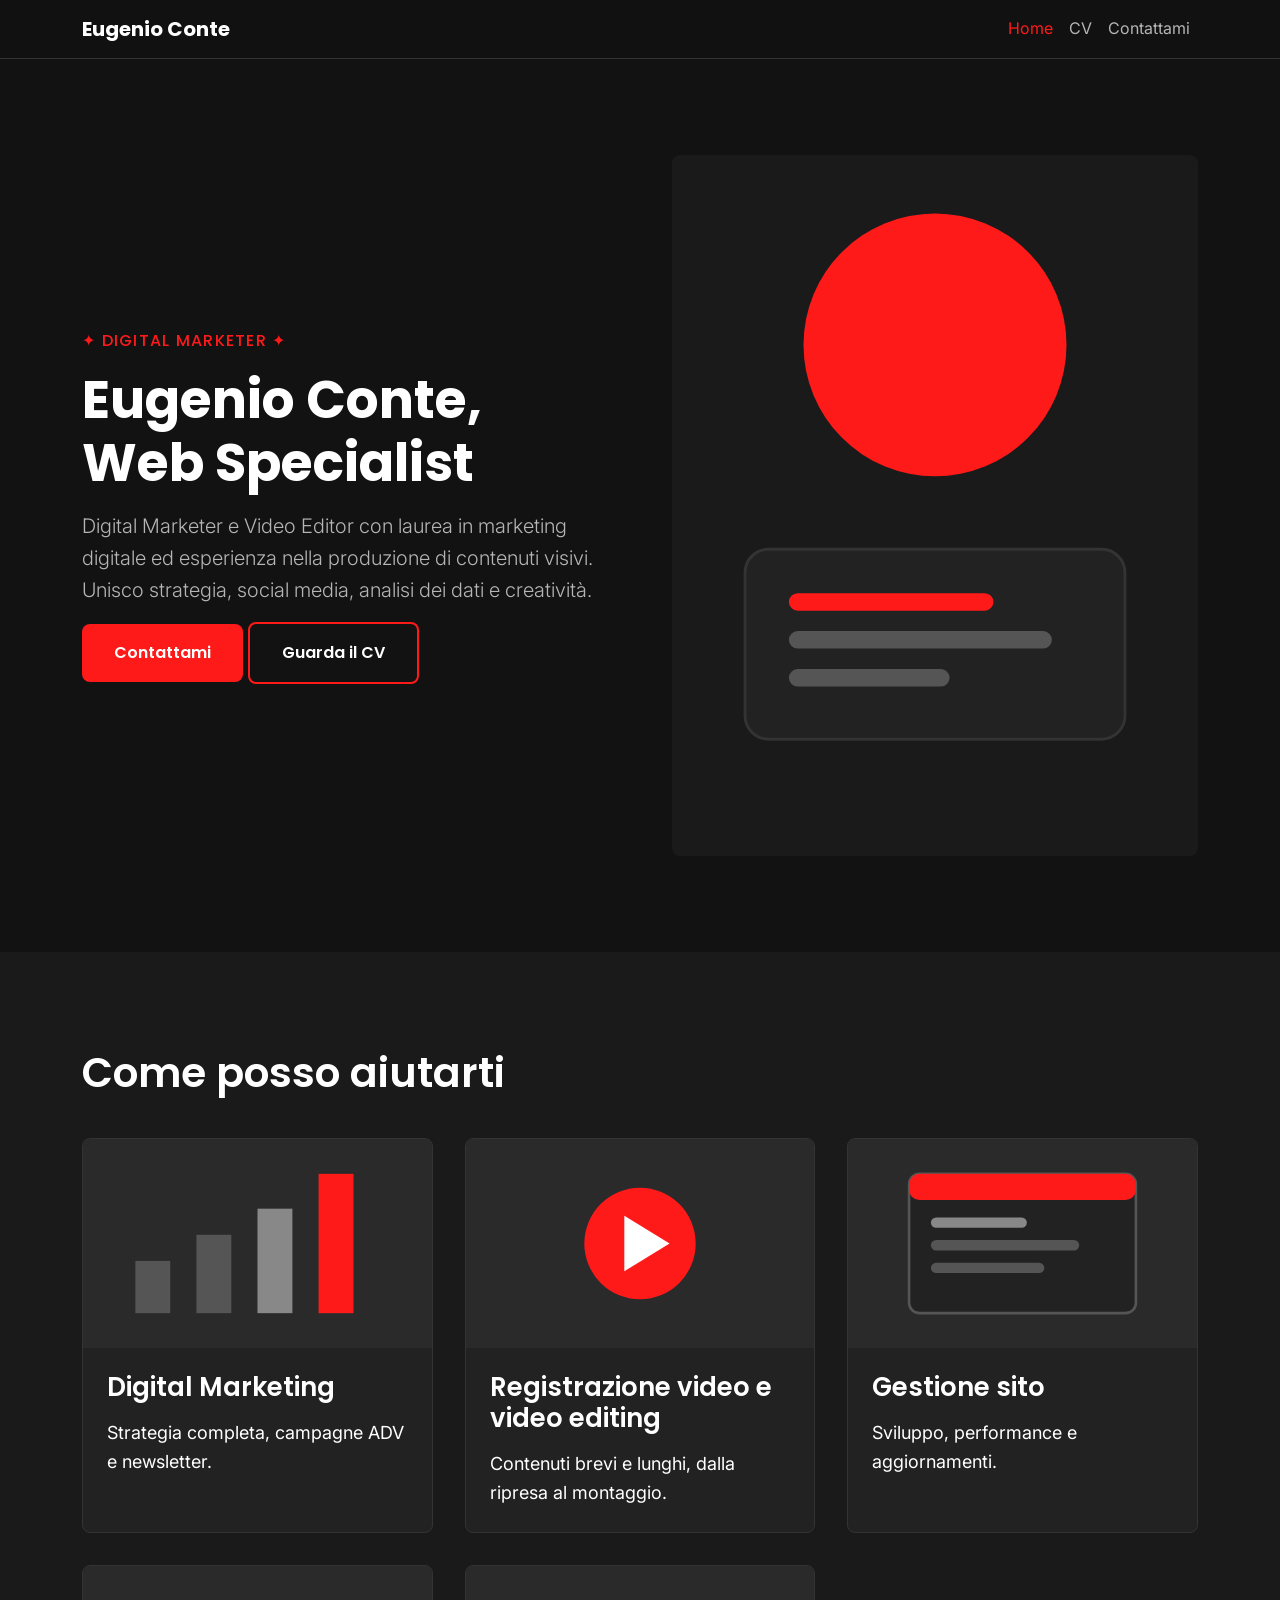
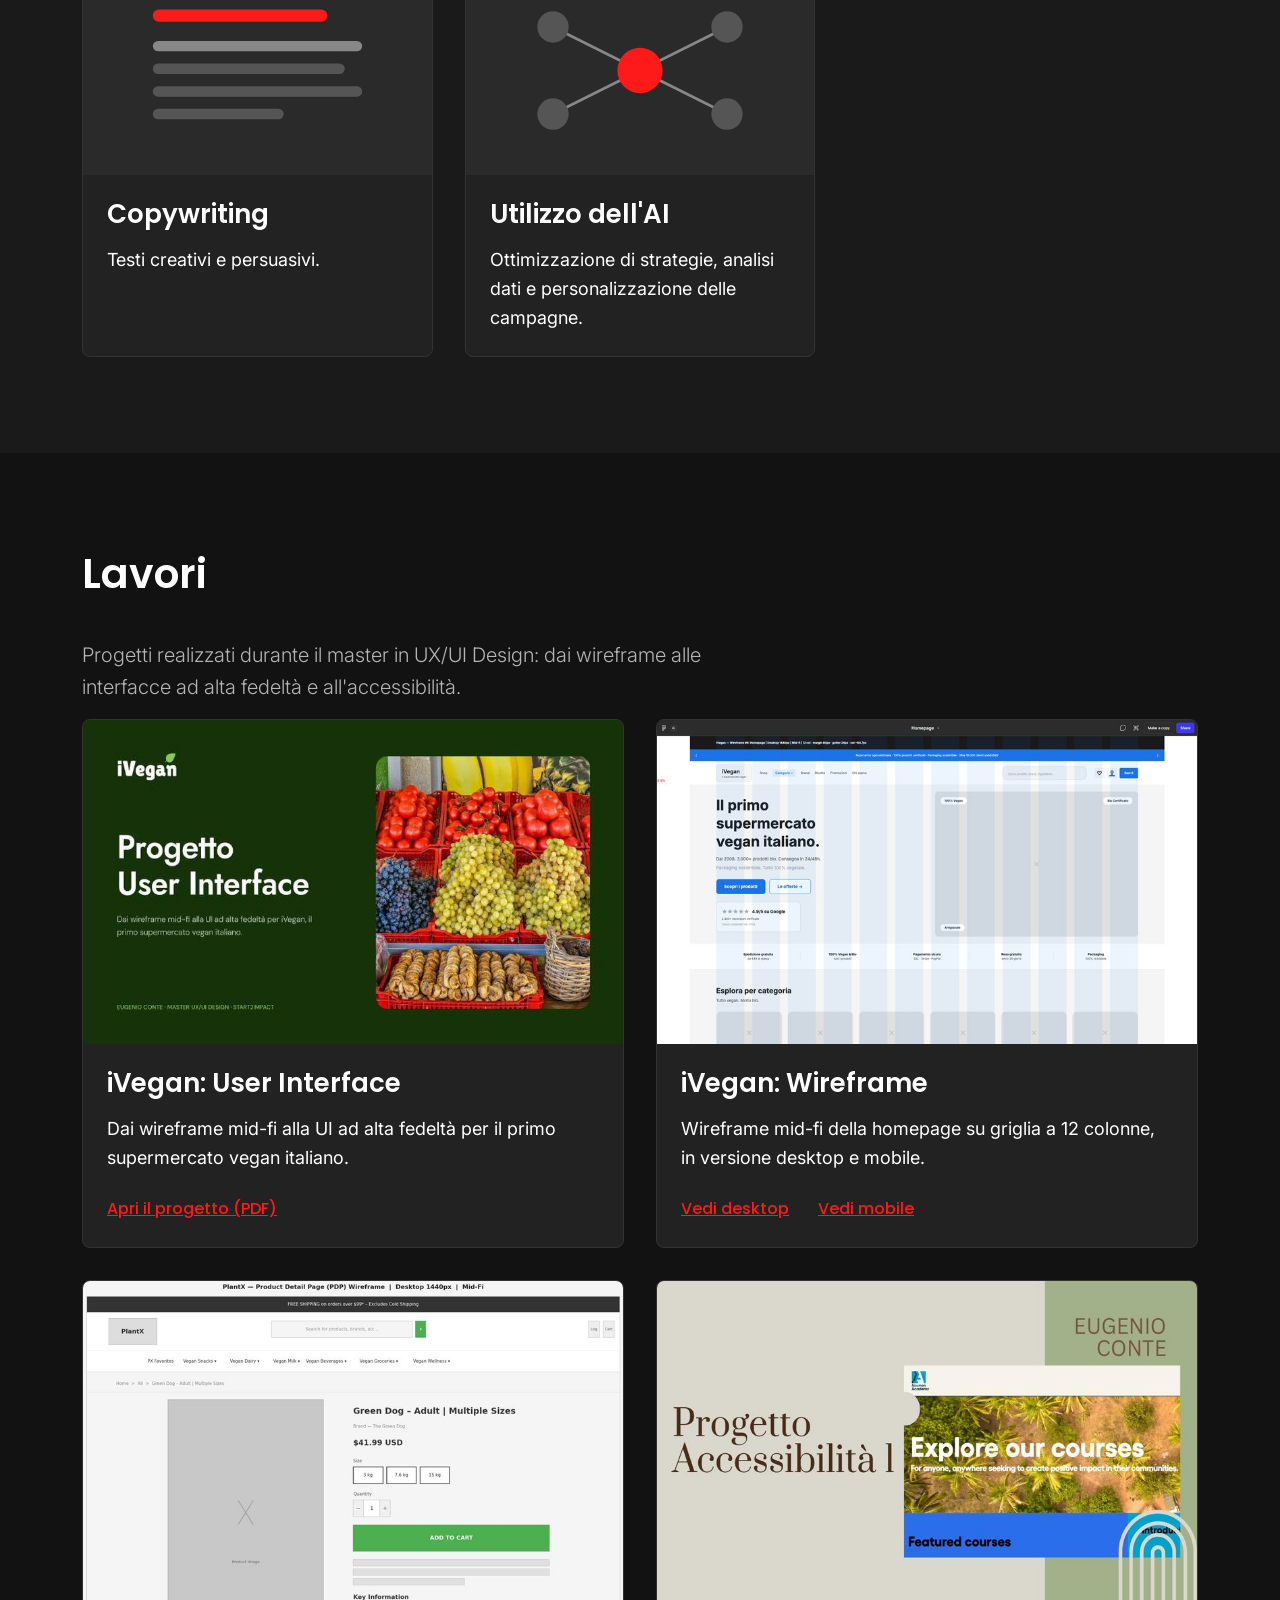
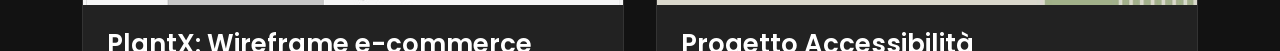
<file: index.html>
<!DOCTYPE html>
<html lang="it">
<head>
  <meta charset="UTF-8">
  <meta name="viewport" content="width=device-width, initial-scale=1">
  <title>Eugenio Conte | Web Specialist e Digital Marketer</title>
  <meta name="description" content="Portfolio di Eugenio Conte, Web Specialist e Digital Marketer: strategie digitali, campagne ADV, video editing, copywriting e gestione siti web.">

  <meta property="og:type" content="website">
  <meta property="og:title" content="Eugenio Conte | Web Specialist e Digital Marketer">
  <meta property="og:description" content="Strategie digitali, campagne ADV, video editing e gestione siti web: scopri i miei lavori.">
  <meta property="og:image" content="img/og-cover.svg">
  <meta property="og:locale" content="it_IT">

  <link rel="icon" href="img/favicon.svg" type="image/svg+xml">
  <link rel="preconnect" href="https://fonts.googleapis.com">
  <link rel="preconnect" href="https://fonts.gstatic.com" crossorigin>
  <link href="https://fonts.googleapis.com/css2?family=Inter:wght@400;500&family=Poppins:wght@500;600;700&display=swap" rel="stylesheet">
  <link href="https://cdn.jsdelivr.net/npm/bootstrap@5.3.3/dist/css/bootstrap.min.css" rel="stylesheet">
  <link rel="stylesheet" href="css/style.css">
</head>
<body>

  <header class="sticky-top">
    <nav class="navbar navbar-expand-md site-nav" aria-label="Navigazione principale">
      <div class="container">
        <a class="navbar-brand" href="index.html">Eugenio Conte</a>
        <button class="navbar-toggler" type="button" data-bs-toggle="collapse" data-bs-target="#menu" aria-controls="menu" aria-expanded="false" aria-label="Apri il menu">
          <span class="navbar-toggler-icon"></span>
        </button>
        <div class="collapse navbar-collapse" id="menu">
          <ul class="navbar-nav ms-auto">
            <li class="nav-item"><a class="nav-link active" aria-current="page" href="index.html">Home</a></li>
            <li class="nav-item"><a class="nav-link" href="cv.html">CV</a></li>
            <li class="nav-item"><a class="nav-link" href="contattami.html">Contattami</a></li>
          </ul>
        </div>
      </div>
    </nav>
  </header>

  <main>
    <section class="hero">
      <div class="container hero__inner">
        <div class="hero__text">
          <p class="eyebrow">&#10022; Digital Marketer &#10022;</p>
          <h1>Eugenio Conte, Web Specialist</h1>
          <p class="lead">Digital Marketer e Video Editor con laurea in marketing digitale ed esperienza nella produzione di contenuti visivi. Unisco strategia, social media, analisi dei dati e creatività.</p>
          <a href="contattami.html" class="btn-brand">Contattami</a>
          <a href="cv.html" class="btn-outline-brand">Guarda il CV</a>
        </div>
        <picture>
          <source media="(max-width: 400px)" srcset="img/hero-vertical.svg">
          <img src="img/hero-wide.svg" alt="Composizione astratta con forme geometriche rosse su sfondo scuro" width="560" height="360">
        </picture>
      </div>
    </section>

    <section class="section section--alt" id="servizi">
      <div class="container">
        <h2>Come posso aiutarti</h2>
        <div class="card-grid">
          <article class="card-item">
            <img src="img/service-marketing.svg" alt="Illustrazione di un grafico in crescita" width="400" height="240" loading="lazy">
            <div class="card-item__body">
              <h3>Digital Marketing</h3>
              <p>Strategia completa, campagne ADV e newsletter.</p>
            </div>
          </article>
          <article class="card-item">
            <img src="img/service-video.svg" alt="Illustrazione di un pulsante play" width="400" height="240" loading="lazy">
            <div class="card-item__body">
              <h3>Registrazione video e video editing</h3>
              <p>Contenuti brevi e lunghi, dalla ripresa al montaggio.</p>
            </div>
          </article>
          <article class="card-item">
            <img src="img/service-site.svg" alt="Illustrazione di una pagina web" width="400" height="240" loading="lazy">
            <div class="card-item__body">
              <h3>Gestione sito</h3>
              <p>Sviluppo, performance e aggiornamenti.</p>
            </div>
          </article>
          <article class="card-item">
            <img src="img/service-copy.svg" alt="Illustrazione di un blocco di testo" width="400" height="240" loading="lazy">
            <div class="card-item__body">
              <h3>Copywriting</h3>
              <p>Testi creativi e persuasivi.</p>
            </div>
          </article>
          <article class="card-item">
            <img src="img/service-ai.svg" alt="Illustrazione di una rete di nodi" width="400" height="240" loading="lazy">
            <div class="card-item__body">
              <h3>Utilizzo dell'AI</h3>
              <p>Ottimizzazione di strategie, analisi dati e personalizzazione delle campagne.</p>
            </div>
          </article>
        </div>
      </div>
    </section>

    <section class="section" id="lavori">
      <div class="container">
        <h2>Lavori</h2>
        <p class="lead">Progetti realizzati durante il master in UX/UI Design: dai wireframe alle interfacce ad alta fedeltà e all'accessibilità.</p>
        <div class="card-grid card-grid--2">
          <article class="card-item">
            <img src="img/projects/ivegan-ui-cover.jpg" alt="Copertina del progetto User Interface di iVegan, con frutta e verdura su sfondo verde scuro" width="800" height="480" loading="lazy">
            <div class="card-item__body">
              <h3>iVegan: User Interface</h3>
              <p>Dai wireframe mid-fi alla UI ad alta fedeltà per il primo supermercato vegan italiano.</p>
              <a href="pdf/ivegan-user-interface.pdf" class="card-link" target="_blank" rel="noopener">Apri il progetto (PDF)</a>
            </div>
          </article>
          <article class="card-item">
            <img src="img/projects/ivegan-wireframe-cover.jpg" alt="Wireframe della homepage desktop di iVegan con griglia a 12 colonne" width="800" height="480" loading="lazy">
            <div class="card-item__body">
              <h3>iVegan: Wireframe</h3>
              <p>Wireframe mid-fi della homepage su griglia a 12 colonne, in versione desktop e mobile.</p>
              <a href="img/projects/ivegan-wireframe-desktop.png" class="card-link" target="_blank" rel="noopener">Vedi desktop</a>
              <a href="img/projects/ivegan-wireframe-mobile.png" class="card-link" target="_blank" rel="noopener">Vedi mobile</a>
            </div>
          </article>
          <article class="card-item">
            <img src="img/projects/plantx-wireframe-cover.jpg" alt="Wireframe della pagina prodotto desktop di PlantX" width="800" height="480" loading="lazy">
            <div class="card-item__body">
              <h3>PlantX: Wireframe e-commerce</h3>
              <p>Wireframe di pagina prodotto e homepage per un e-commerce food, per desktop e mobile.</p>
              <a href="img/projects/plantx-wireframe-desktop.png" class="card-link" target="_blank" rel="noopener">Vedi desktop</a>
              <a href="img/projects/plantx-wireframe-mobile.png" class="card-link" target="_blank" rel="noopener">Vedi mobile</a>
            </div>
          </article>
          <article class="card-item">
            <img src="img/projects/accessibilita-cover.jpg" alt="Copertina del progetto sull'accessibilità" width="800" height="480" loading="lazy">
            <div class="card-item__body">
              <h3>Progetto Accessibilità</h3>
              <p>Analisi e miglioramento dell'accessibilità di un'interfaccia digitale (Acumen Academy).</p>
              <a href="pdf/progetto-accessibilita.pdf" class="card-link" target="_blank" rel="noopener">Apri il progetto (PDF)</a>
            </div>
          </article>
        </div>
      </div>
    </section>
  </main>

  <footer class="site-footer">
    <div class="container">
      <p>&copy; 2026 Eugenio Conte. Tutti i diritti riservati.</p>
    </div>
  </footer>

  <script src="https://cdn.jsdelivr.net/npm/bootstrap@5.3.3/dist/js/bootstrap.bundle.min.js"></script>
</body>
</html>
</file>
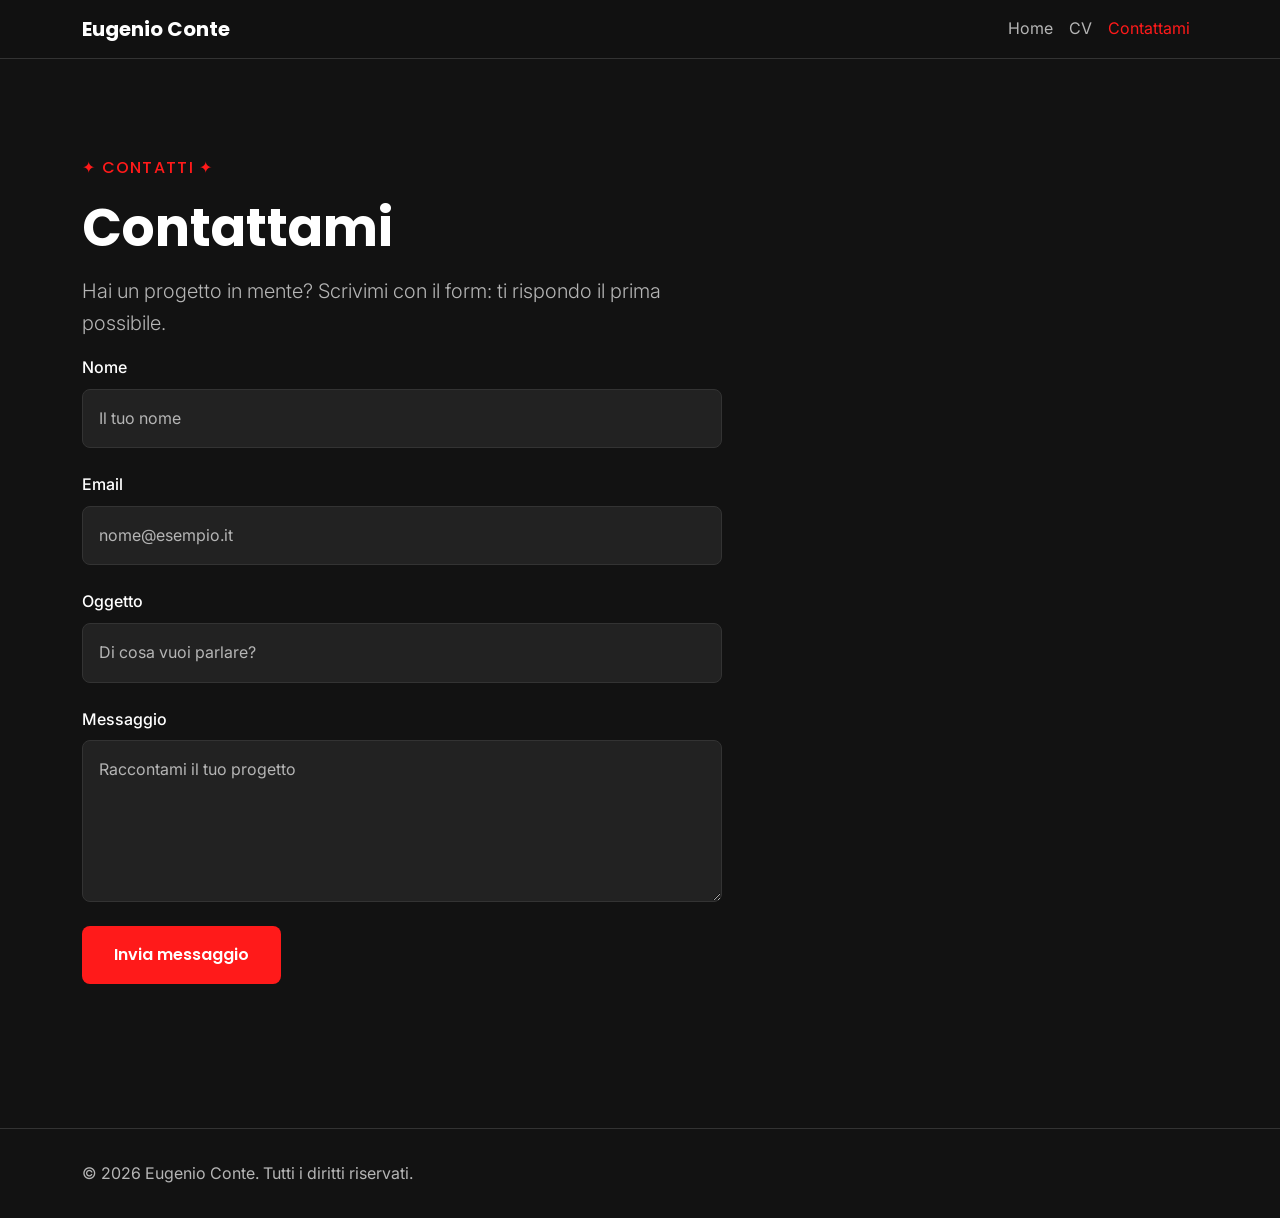
<file: contattami.html>
<!DOCTYPE html>
<html lang="it">
<head>
  <meta charset="UTF-8">
  <meta name="viewport" content="width=device-width, initial-scale=1">
  <title>Contattami | Eugenio Conte, Web Specialist e Digital Marketer</title>
  <meta name="description" content="Scrivi a Eugenio Conte per un progetto di digital marketing, video editing o gestione sito: compila il form e riceverai una risposta.">

  <meta property="og:type" content="website">
  <meta property="og:title" content="Contattami | Eugenio Conte">
  <meta property="og:description" content="Hai un progetto in mente? Scrivimi tramite il form.">
  <meta property="og:image" content="img/og-cover.svg">
  <meta property="og:locale" content="it_IT">

  <link rel="icon" href="img/favicon.svg" type="image/svg+xml">
  <link rel="preconnect" href="https://fonts.googleapis.com">
  <link rel="preconnect" href="https://fonts.gstatic.com" crossorigin>
  <link href="https://fonts.googleapis.com/css2?family=Inter:wght@400;500&family=Poppins:wght@500;600;700&display=swap" rel="stylesheet">
  <link href="https://cdn.jsdelivr.net/npm/bootstrap@5.3.3/dist/css/bootstrap.min.css" rel="stylesheet">
  <link rel="stylesheet" href="css/style.css">
</head>
<body>

  <header class="sticky-top">
    <nav class="navbar navbar-expand-md site-nav" aria-label="Navigazione principale">
      <div class="container">
        <a class="navbar-brand" href="index.html">Eugenio Conte</a>
        <button class="navbar-toggler" type="button" data-bs-toggle="collapse" data-bs-target="#menu" aria-controls="menu" aria-expanded="false" aria-label="Apri il menu">
          <span class="navbar-toggler-icon"></span>
        </button>
        <div class="collapse navbar-collapse" id="menu">
          <ul class="navbar-nav ms-auto">
            <li class="nav-item"><a class="nav-link" href="index.html">Home</a></li>
            <li class="nav-item"><a class="nav-link" href="cv.html">CV</a></li>
            <li class="nav-item"><a class="nav-link active" aria-current="page" href="contattami.html">Contattami</a></li>
          </ul>
        </div>
      </div>
    </nav>
  </header>

  <main>
    <section class="section">
      <div class="container">
        <p class="eyebrow">&#10022; Contatti &#10022;</p>
        <h1>Contattami</h1>
        <p class="lead">Hai un progetto in mente? Scrivimi con il form: ti rispondo il prima possibile.</p>

        <form action="https://formsubmit.co/eugenio.conte.dm@gmail.com" method="post" class="form" id="contact-form">
          <input type="hidden" name="_subject" value="Nuovo messaggio dal portfolio">
          <input type="hidden" name="_template" value="table">
          <div class="field">
            <label for="nome">Nome</label>
            <input type="text" id="nome" name="nome" placeholder="Il tuo nome" autocomplete="name" required>
          </div>
          <div class="field">
            <label for="email">Email</label>
            <input type="email" id="email" name="email" placeholder="nome@esempio.it" autocomplete="email" required>
          </div>
          <div class="field">
            <label for="oggetto">Oggetto</label>
            <input type="text" id="oggetto" name="oggetto" placeholder="Di cosa vuoi parlare?" required>
          </div>
          <div class="field">
            <label for="messaggio">Messaggio</label>
            <textarea id="messaggio" name="messaggio" rows="5" placeholder="Raccontami il tuo progetto" required></textarea>
          </div>
          <button type="submit" class="btn-brand">Invia messaggio</button>
          <p class="form__status" id="form-status" role="status"></p>
        </form>
      </div>
    </section>
  </main>

  <footer class="site-footer">
    <div class="container">
      <p>&copy; 2026 Eugenio Conte. Tutti i diritti riservati.</p>
    </div>
  </footer>

  <script src="https://cdn.jsdelivr.net/npm/bootstrap@5.3.3/dist/js/bootstrap.bundle.min.js"></script>
</body>
</html>
</file>
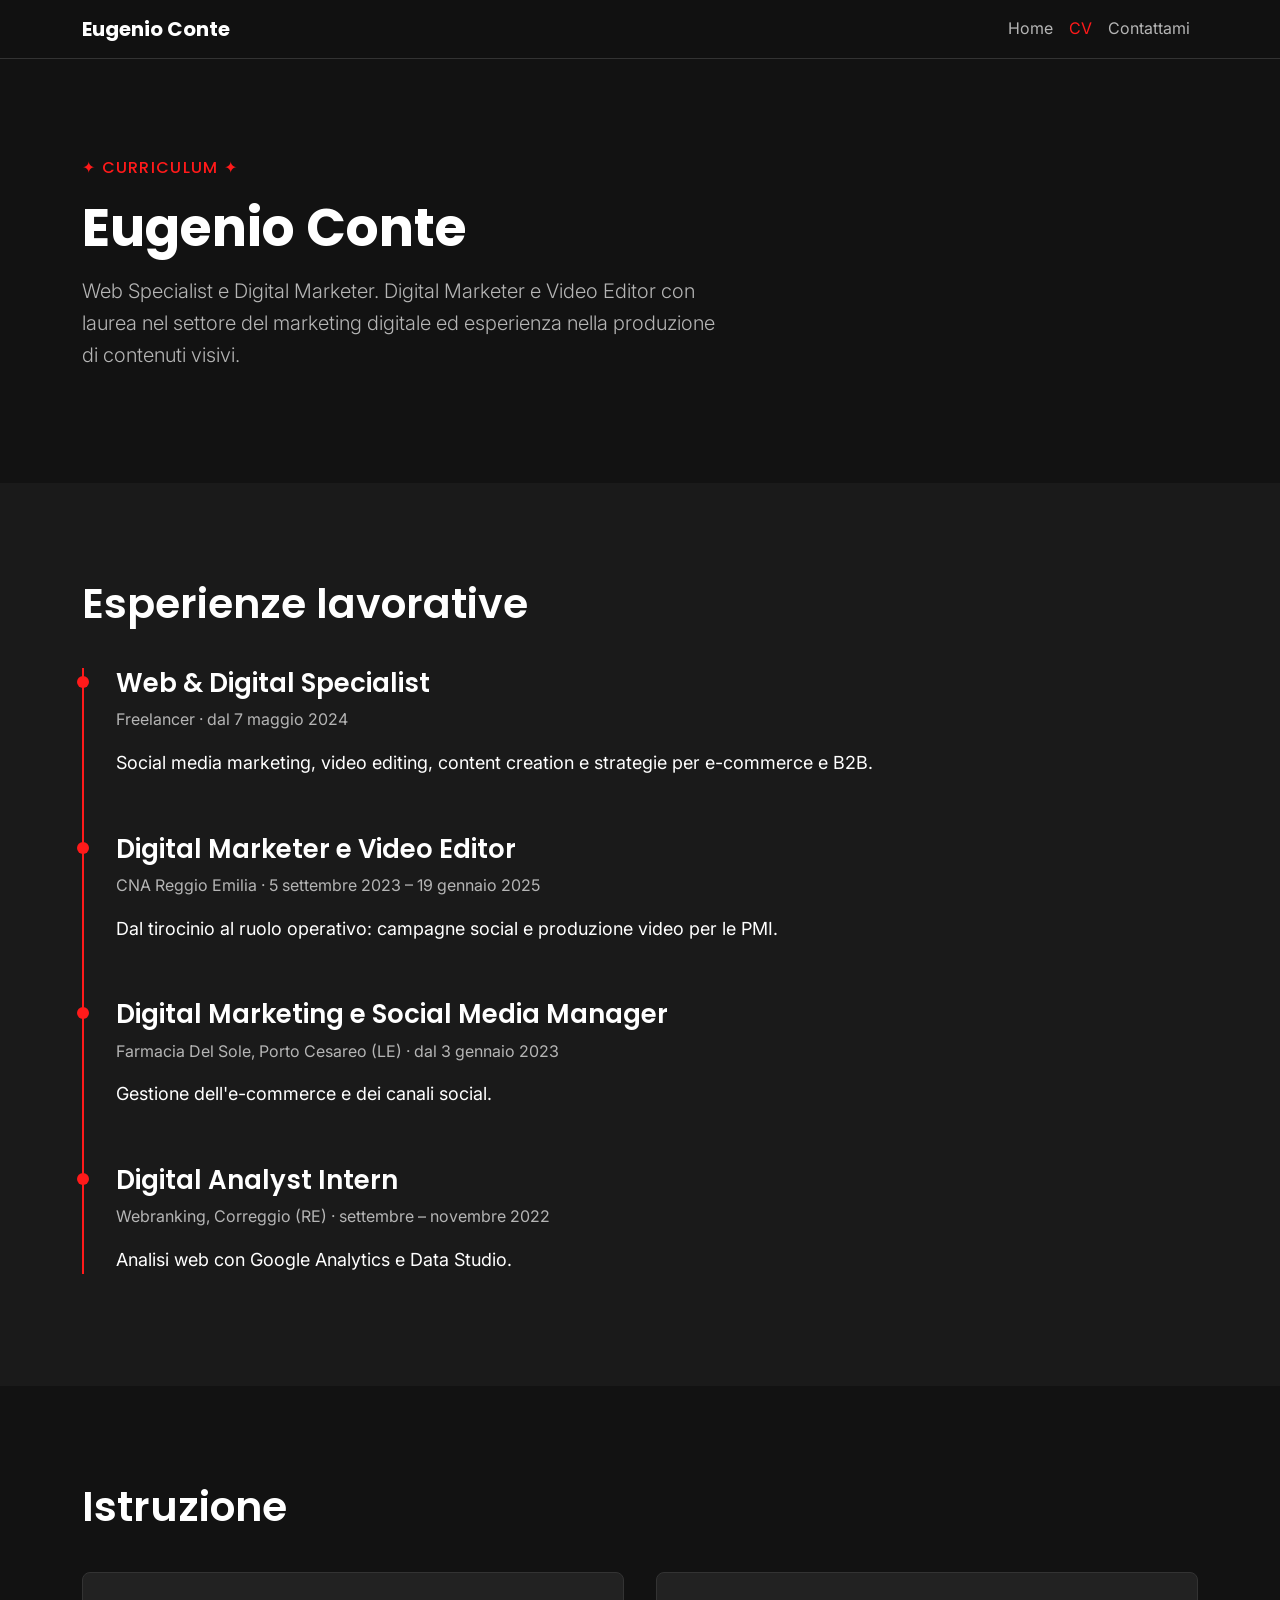
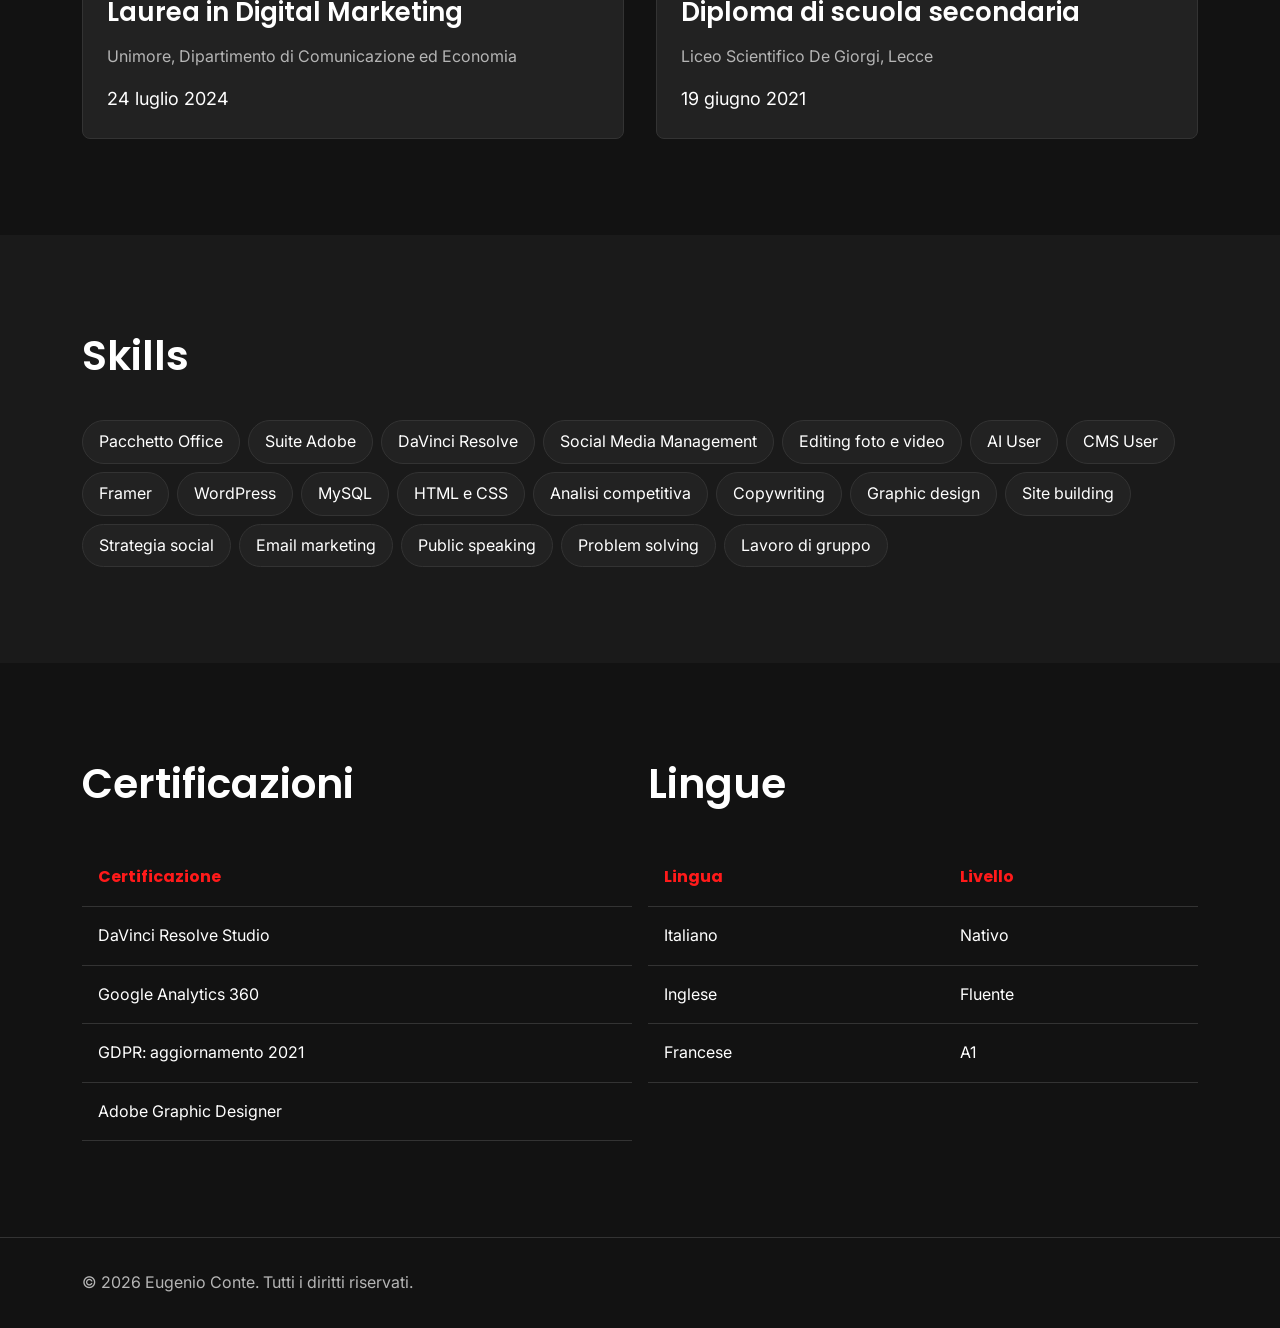
<file: cv.html>
<!DOCTYPE html>
<html lang="it">
<head>
  <meta charset="UTF-8">
  <meta name="viewport" content="width=device-width, initial-scale=1">
  <title>CV | Eugenio Conte, Web Specialist e Digital Marketer</title>
  <meta name="description" content="Curriculum di Eugenio Conte: esperienze lavorative, istruzione, skills, certificazioni e lingue.">

  <meta property="og:type" content="profile">
  <meta property="og:title" content="CV | Eugenio Conte">
  <meta property="og:description" content="Esperienze, istruzione, skills, certificazioni e lingue di Eugenio Conte.">
  <meta property="og:image" content="img/og-cover.svg">
  <meta property="og:locale" content="it_IT">

  <link rel="icon" href="img/favicon.svg" type="image/svg+xml">
  <link rel="preconnect" href="https://fonts.googleapis.com">
  <link rel="preconnect" href="https://fonts.gstatic.com" crossorigin>
  <link href="https://fonts.googleapis.com/css2?family=Inter:wght@400;500&family=Poppins:wght@500;600;700&display=swap" rel="stylesheet">
  <link href="https://cdn.jsdelivr.net/npm/bootstrap@5.3.3/dist/css/bootstrap.min.css" rel="stylesheet">
  <link rel="stylesheet" href="css/style.css">
</head>
<body>

  <header class="sticky-top">
    <nav class="navbar navbar-expand-md site-nav" aria-label="Navigazione principale">
      <div class="container">
        <a class="navbar-brand" href="index.html">Eugenio Conte</a>
        <button class="navbar-toggler" type="button" data-bs-toggle="collapse" data-bs-target="#menu" aria-controls="menu" aria-expanded="false" aria-label="Apri il menu">
          <span class="navbar-toggler-icon"></span>
        </button>
        <div class="collapse navbar-collapse" id="menu">
          <ul class="navbar-nav ms-auto">
            <li class="nav-item"><a class="nav-link" href="index.html">Home</a></li>
            <li class="nav-item"><a class="nav-link active" aria-current="page" href="cv.html">CV</a></li>
            <li class="nav-item"><a class="nav-link" href="contattami.html">Contattami</a></li>
          </ul>
        </div>
      </div>
    </nav>
  </header>

  <main>
    <section class="section">
      <div class="container">
        <p class="eyebrow">&#10022; Curriculum &#10022;</p>
        <h1>Eugenio Conte</h1>
        <p class="lead">Web Specialist e Digital Marketer. Digital Marketer e Video Editor con laurea nel settore del marketing digitale ed esperienza nella produzione di contenuti visivi.</p>
      </div>
    </section>

    <section class="section section--alt" id="esperienze">
      <div class="container">
        <h2>Esperienze lavorative</h2>
        <ol class="timeline">
          <li>
            <h3>Web &amp; Digital Specialist</h3>
            <p class="meta">Freelancer &middot; dal 7 maggio 2024</p>
            <p>Social media marketing, video editing, content creation e strategie per e-commerce e B2B.</p>
          </li>
          <li>
            <h3>Digital Marketer e Video Editor</h3>
            <p class="meta">CNA Reggio Emilia &middot; 5 settembre 2023 &ndash; 19 gennaio 2025</p>
            <p>Dal tirocinio al ruolo operativo: campagne social e produzione video per le PMI.</p>
          </li>
          <li>
            <h3>Digital Marketing e Social Media Manager</h3>
            <p class="meta">Farmacia Del Sole, Porto Cesareo (LE) &middot; dal 3 gennaio 2023</p>
            <p>Gestione dell'e-commerce e dei canali social.</p>
          </li>
          <li>
            <h3>Digital Analyst Intern</h3>
            <p class="meta">Webranking, Correggio (RE) &middot; settembre &ndash; novembre 2022</p>
            <p>Analisi web con Google Analytics e Data Studio.</p>
          </li>
        </ol>
      </div>
    </section>

    <section class="section" id="istruzione">
      <div class="container">
        <h2>Istruzione</h2>
        <div class="card-grid card-grid--2">
          <article class="card-item">
            <div class="card-item__body">
              <h3>Laurea in Digital Marketing</h3>
              <p class="meta">Unimore, Dipartimento di Comunicazione ed Economia</p>
              <p>24 luglio 2024</p>
            </div>
          </article>
          <article class="card-item">
            <div class="card-item__body">
              <h3>Diploma di scuola secondaria</h3>
              <p class="meta">Liceo Scientifico De Giorgi, Lecce</p>
              <p>19 giugno 2021</p>
            </div>
          </article>
        </div>
      </div>
    </section>

    <section class="section section--alt" id="skills">
      <div class="container">
        <h2>Skills</h2>
        <ul class="tags">
          <li>Pacchetto Office</li>
          <li>Suite Adobe</li>
          <li>DaVinci Resolve</li>
          <li>Social Media Management</li>
          <li>Editing foto e video</li>
          <li>AI User</li>
          <li>CMS User</li>
          <li>Framer</li>
          <li>WordPress</li>
          <li>MySQL</li>
          <li>HTML e CSS</li>
          <li>Analisi competitiva</li>
          <li>Copywriting</li>
          <li>Graphic design</li>
          <li>Site building</li>
          <li>Strategia social</li>
          <li>Email marketing</li>
          <li>Public speaking</li>
          <li>Problem solving</li>
          <li>Lavoro di gruppo</li>
        </ul>
      </div>
    </section>

    <section class="section" id="certificazioni">
      <div class="container">
        <div class="row gx-3 gy-5">
          <div class="col-12 col-md-6">
            <h2>Certificazioni</h2>
            <table class="data-table">
              <caption class="visually-hidden">Elenco delle certificazioni</caption>
              <thead>
                <tr><th scope="col">Certificazione</th></tr>
              </thead>
              <tbody>
                <tr><td>DaVinci Resolve Studio</td></tr>
                <tr><td>Google Analytics 360</td></tr>
                <tr><td>GDPR: aggiornamento 2021</td></tr>
                <tr><td>Adobe Graphic Designer</td></tr>
              </tbody>
            </table>
          </div>
          <div class="col-12 col-md-6">
            <h2>Lingue</h2>
            <table class="data-table">
              <caption class="visually-hidden">Livelli linguistici</caption>
              <thead>
                <tr><th scope="col">Lingua</th><th scope="col">Livello</th></tr>
              </thead>
              <tbody>
                <tr><td>Italiano</td><td>Nativo</td></tr>
                <tr><td>Inglese</td><td>Fluente</td></tr>
                <tr><td>Francese</td><td>A1</td></tr>
              </tbody>
            </table>
          </div>
        </div>
      </div>
    </section>
  </main>

  <footer class="site-footer">
    <div class="container">
      <p>&copy; 2026 Eugenio Conte. Tutti i diritti riservati.</p>
    </div>
  </footer>

  <script src="https://cdn.jsdelivr.net/npm/bootstrap@5.3.3/dist/js/bootstrap.bundle.min.js"></script>
</body>
</html>
</file>
<file: css/style.css>
*,
*::before,
*::after {
  box-sizing: border-box;
}

html {
  scroll-behavior: smooth;
}

body {
  margin: 0;
  background-color: #121212;
  color: #ffffff;
  font-family: "Inter", sans-serif;
  font-size: 1.125rem;
  line-height: 1.6;
}

img,
picture {
  display: block;
  max-width: 100%;
  height: auto;
}

h1,
h2,
h3 {
  margin: 0 0 1rem;
  font-family: "Poppins", sans-serif;
  line-height: 1.2;
}

h1 {
  font-size: 3.25rem;
  font-weight: 700;
}

h2 {
  font-size: 2.5625rem;
  font-weight: 600;
  margin-bottom: 2.5rem;
}

h3 {
  font-size: 1.625rem;
  font-weight: 600;
}

p {
  margin: 0 0 1rem;
}

a {
  color: inherit;
}

.visually-hidden {
  position: absolute;
  width: 1px;
  height: 1px;
  overflow: hidden;
  clip: rect(0 0 0 0);
  white-space: nowrap;
}

.section {
  padding: 6rem 0;
}
.section--alt {
  background-color: #1a1a1a;
}
@media (max-width: 640px) {
  .section {
    padding: 4rem 0;
  }
}

.lead {
  color: #b5b5b5;
  max-width: 40rem;
}

.eyebrow {
  color: #ff1a1a;
  font-family: "Poppins", sans-serif;
  font-weight: 500;
  letter-spacing: 0.08em;
  text-transform: uppercase;
  font-size: 1rem;
}

.meta {
  color: #b5b5b5;
  font-size: 1rem;
}

.site-nav {
  background-color: rgba(18, 18, 18, 0.95);
  border-bottom: 1px solid #333333;
  backdrop-filter: blur(8px);
}
.site-nav .navbar-brand {
  color: #ffffff;
  font-family: "Poppins", sans-serif;
  font-weight: 700;
}
.site-nav .nav-link {
  color: #b5b5b5;
  font-size: 1rem;
  transition: color 0.2s;
}
.site-nav .nav-link:hover, .site-nav .nav-link:focus-visible, .site-nav .nav-link.active {
  color: #ff1a1a;
}
.site-nav .navbar-toggler-icon {
  filter: invert(1);
}
.site-nav .navbar-toggler {
  border-color: #333333;
}
.site-nav .navbar-toggler:focus {
  box-shadow: none;
  outline: 3px solid #ffffff;
  outline-offset: 3px;
}

.hero {
  padding: 6rem 0;
}
@media (max-width: 640px) {
  .hero {
    padding: 4rem 0;
  }
}
.hero__inner {
  display: flex;
  align-items: center;
  justify-content: space-between;
  gap: 4rem;
}
@media (max-width: 960px) {
  .hero__inner {
    flex-direction: column;
    align-items: flex-start;
  }
}
.hero__text,
.hero picture {
  flex: 1 1 24rem;
}
.hero img {
  width: 100%;
  border-radius: 0.5rem;
}

.btn-brand, .btn-outline-brand {
  display: inline-block;
  padding: 1rem 2rem;
  border: 0;
  border-radius: 0.5rem;
  background-color: #ff1a1a;
  color: #ffffff;
  font-family: "Poppins", sans-serif;
  font-size: 1rem;
  font-weight: 600;
  text-decoration: none;
  cursor: pointer;
  transition: background-color 0.2s;
}
.btn-brand:hover, .btn-outline-brand:hover {
  background-color: #ff4d4d;
  color: #ffffff;
}
.btn-brand:focus-visible, .btn-outline-brand:focus-visible {
  outline: 3px solid #ffffff;
  outline-offset: 3px;
}
.btn-brand:active, .btn-outline-brand:active {
  background-color: #cc1414;
}
.btn-brand:disabled, .btn-outline-brand:disabled {
  background-color: #555555;
  cursor: not-allowed;
}

.btn-outline-brand {
  background-color: transparent;
  border: 2px solid #ff1a1a;
}
.btn-outline-brand:hover {
  background-color: #ff1a1a;
}

.card-grid {
  display: grid;
  grid-template-columns: repeat(12, 1fr);
  gap: 2rem;
}
.card-grid > .card-item {
  grid-column: span 4;
}
@media (max-width: 960px) {
  .card-grid > .card-item {
    grid-column: span 6;
  }
}
@media (max-width: 640px) {
  .card-grid > .card-item {
    grid-column: span 12;
  }
}
.card-grid--2 > .card-item {
  grid-column: span 6;
}
@media (max-width: 640px) {
  .card-grid--2 > .card-item {
    grid-column: span 12;
  }
}

.card-item {
  overflow: hidden;
  background-color: #222222;
  border: 1px solid #333333;
  border-radius: 0.5rem;
}
.card-item img {
  width: 100%;
}
.card-item__body {
  padding: 1.5rem;
}
.card-item__body p:last-child {
  margin-bottom: 0;
}

.card-link {
  display: inline-block;
  margin: 0.5rem 1.5rem 0 0;
  color: #ff1a1a;
  font-family: "Poppins", sans-serif;
  font-size: 1rem;
  font-weight: 500;
}
.card-link:hover {
  color: #ff4d4d;
}
.card-link:focus-visible {
  outline: 3px solid #ffffff;
  outline-offset: 3px;
}

.timeline {
  margin: 0;
  padding: 0 0 0 2rem;
  border-left: 2px solid #ff1a1a;
  list-style: none;
}
.timeline li {
  position: relative;
  padding-bottom: 2.5rem;
}
.timeline li:last-child {
  padding-bottom: 0;
}
.timeline li::before {
  content: "";
  position: absolute;
  top: 0.5rem;
  left: calc(-2rem - 7px);
  width: 12px;
  height: 12px;
  border-radius: 50%;
  background-color: #ff1a1a;
}
.timeline h3 {
  margin-bottom: 0.5rem;
}

.tags {
  display: flex;
  flex-wrap: wrap;
  gap: 0.5rem;
  margin: 0;
  padding: 0;
  list-style: none;
}
.tags li {
  padding: 0.5rem 1rem;
  border: 1px solid #333333;
  border-radius: 999px;
  background-color: #222222;
  font-size: 1rem;
}

.data-table {
  width: 100%;
  border-collapse: collapse;
}
.data-table th,
.data-table td {
  padding: 1rem;
  border-bottom: 1px solid #333333;
  text-align: left;
  font-size: 1rem;
}
.data-table thead th {
  color: #ff1a1a;
  font-family: "Poppins", sans-serif;
}

.form {
  display: flex;
  flex-direction: column;
  gap: 1.5rem;
  max-width: 40rem;
}
.form .field {
  display: flex;
  flex-direction: column;
  gap: 0.5rem;
}
.form label {
  font-size: 1rem;
  font-weight: 500;
}
.form input,
.form textarea {
  padding: 1rem;
  border: 1px solid #333333;
  border-radius: 0.5rem;
  background-color: #222222;
  color: #ffffff;
  font-family: "Inter", sans-serif;
  font-size: 1rem;
}
.form input::placeholder,
.form textarea::placeholder {
  color: #b5b5b5;
}
.form input:hover,
.form textarea:hover {
  border-color: #b5b5b5;
}
.form input:focus,
.form textarea:focus {
  border-color: #ff1a1a;
  outline: 2px solid #ff1a1a;
  outline-offset: 2px;
}
.form input:disabled,
.form textarea:disabled {
  background-color: #1a1a1a;
  color: #555555;
  cursor: not-allowed;
}
.form .btn-brand, .form .btn-outline-brand {
  align-self: flex-start;
}
.form__status {
  margin: 0;
  min-height: 1.5rem;
  font-size: 1rem;
  color: #b5b5b5;
}

.site-footer {
  padding: 2rem 0;
  border-top: 1px solid #333333;
  color: #b5b5b5;
  font-size: 1rem;
}
.site-footer p {
  margin: 0;
}

@media (max-width: 640px) {
  h1 {
    font-size: 2.5rem;
  }
  h2 {
    font-size: 2rem;
  }
  h3 {
    font-size: 1.375rem;
  }
}
</file>
